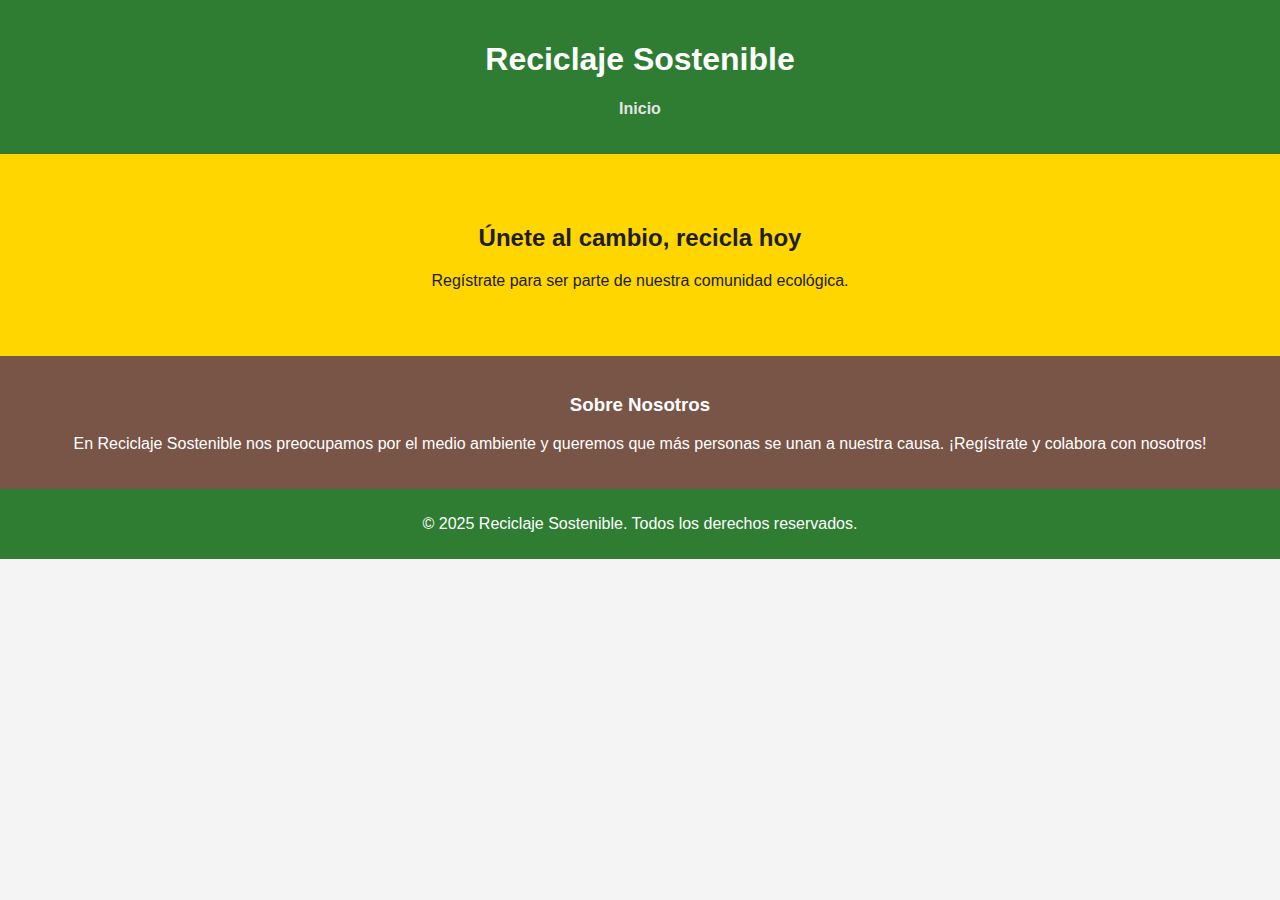
<file: serio/index.html>
<!DOCTYPE html>
<html lang="es">
<head>
    <meta charset="UTF-8">
    <meta name="viewport" content="width=device-width, initial-scale=1.0">
    <title>Reciclaje Sostenible</title>
    <link rel="stylesheet" href="styles.css">
</head>
<body>
    <header>
        <h1>Reciclaje Sostenible</h1>
        <nav>
            <ul>
                <li><a href="inicio.html">Inicio</a></li>
                
            </ul>
        </nav>
    </header>
    
    <section class="hero">
        <h2>Únete al cambio, recicla hoy</h2>
        <p>Regístrate para ser parte de nuestra comunidad ecológica.</p>
    </section>
    
    <section class="content">
        <h3>Sobre Nosotros</h3>
        <p>En Reciclaje Sostenible nos preocupamos por el medio ambiente y queremos que más personas se unan a nuestra causa. ¡Regístrate y colabora con nosotros!</p>
       
    </section>
    
    <footer>
        <p>&copy; 2025 Reciclaje Sostenible. Todos los derechos reservados.</p>
    </footer>
</body>
</html>
</file>
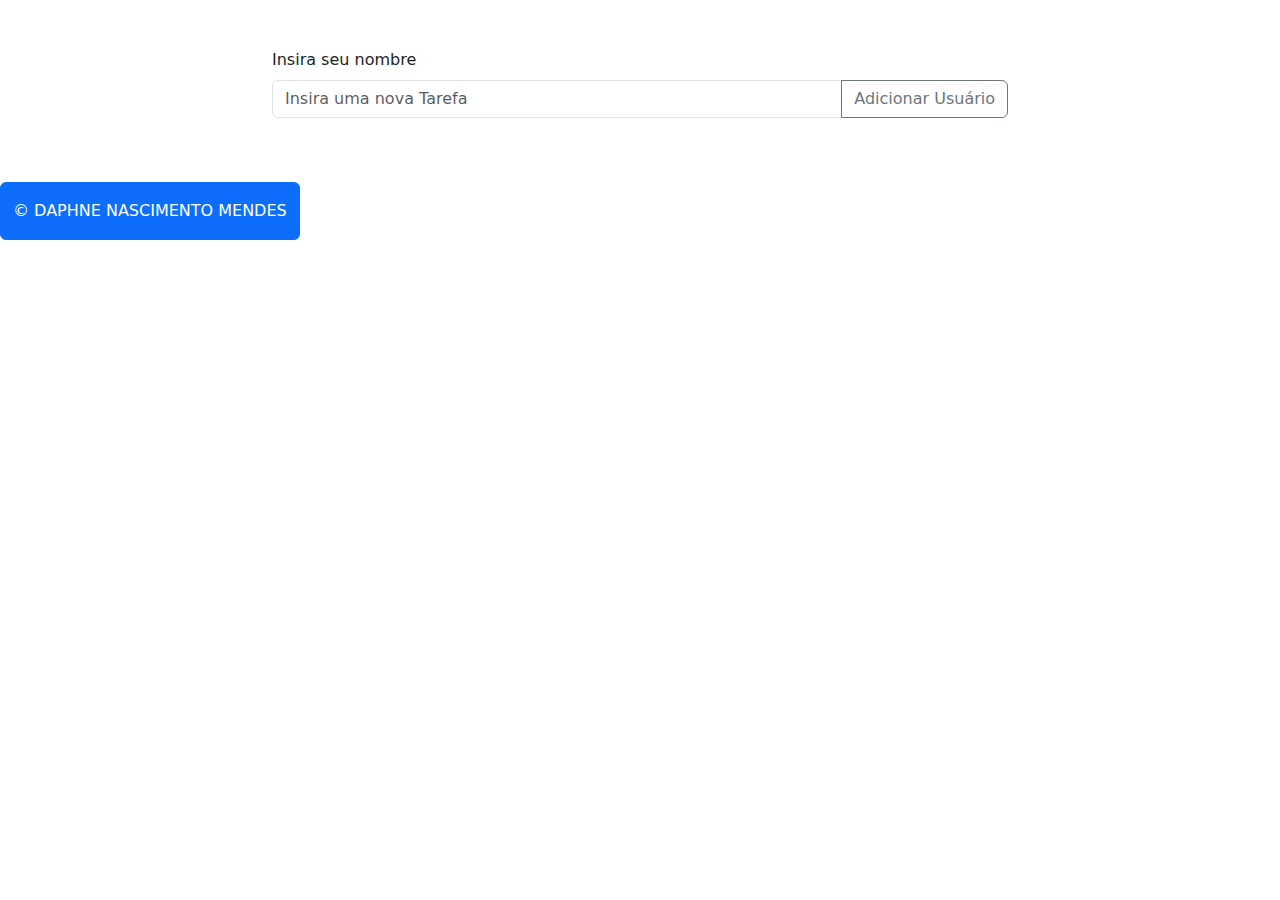
<file: serio/formulario.html>
<!DOCTYPE html>
<html lang="pt-br">
<head>
    <meta charset="UTF-8">
    <meta name="viewport" content="width=device-width, initial-scale=1.0">
    <link href="https://cdn.jsdelivr.net/npm/bootstrap@5.3.3/dist/css/bootstrap.min.css" rel="stylesheet" integrity="sha384-QWTKZyjpPEjISv5WaRU9OFeRpok6YctnYmDr5pNlyT2bRjXh0JMhjY6hW+ALEwIH" crossorigin="anonymous">
    <title>Gerenciador de Tarefas</title>
</head>
<body>
    <div class="container my-5">
        <div class="row justify-content-center">
            <div class="col-md-8">
                <div class="mb-3">
                    <label for="inputText" class="form-label">Insira seu nombre</label>
                    <div class="input-group">
                        <input type="text" id="inputText" class="form-control" placeholder="Insira uma nova Tarefa">
                        <button class="btn btn-outline-secondary" type="button" onclick="addTask()">Adicionar Usuário</button>
                    </div>
                </div>
                <ul class="list-group" id="taskList"></ul>
            </div>
        </div>
    </div>
    <script src="registro.html"></script>

    <footer class = "btn btn-primary text-white text-center py-3">
        &#169 DAPHNE NASCIMENTO MENDES
        
    </footer>
</body>
</html>
</file>
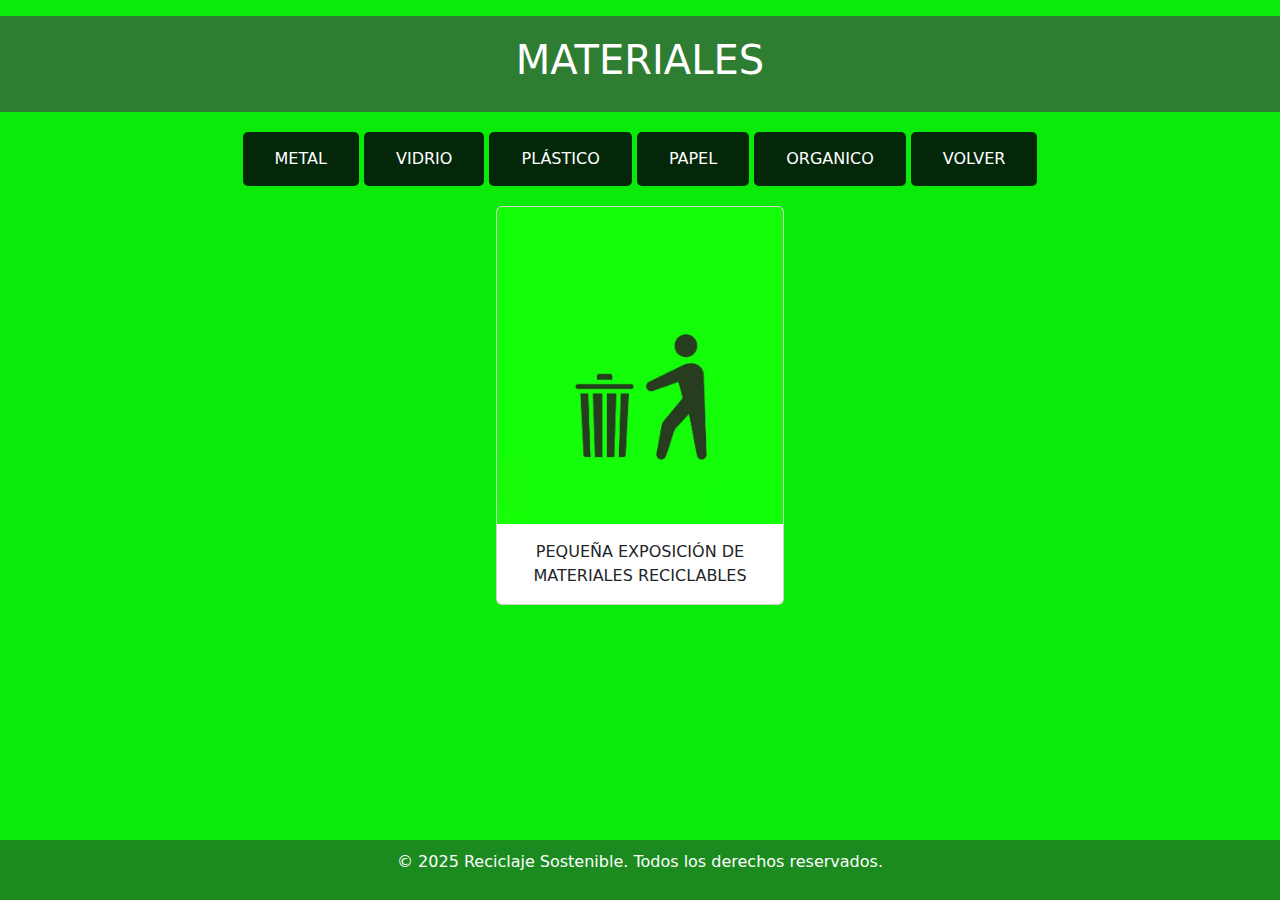
<file: serio/inicio.html>
<!DOCTYPE html>
<html lang="es">
<head>
    <meta charset="UTF-8">
    <title>Document :D</title>
    <link rel="stylesheet" href="styles.css">
    <link href="https://cdn.jsdelivr.net/npm/bootstrap@5.3.3/dist/css/bootstrap.min.css" rel="stylesheet" integrity="sha384-QWTKZyjpPEjISv5WaRU9OFeRpok6YctnYmDr5pNlyT2bRjXh0JMhjY6hW+ALEwIH" crossorigin="anonymous">

    <style>
        
        .meu-botao {
            background-color: #04270a; 
            color: white;             
            padding: 15px 32px;        
            font-size: 16px;          
            border: none;              
            border-radius: 5px;        
            cursor: pointer;          
        }

        .meu-botao:hover {
            background-color: #33ff00; 
        }

        
        html, body {
            height: 100%;
            margin: 0;
            display: flex;
            flex-direction: column;
        }

        main {
            flex: 1; 
            padding: 20px;
            text-align: center;
        }

        footer {
            background-color: #1b8b1f;
            color: white;
            text-align: center;
            padding: 10px;
            margin-top: auto;
        }
    </style>
</head>
<body style="background-color: rgb(10, 235, 10);">

    <header class="mt-3 text-center">  
        <h1>MATERIALES</h1>
    </header>

    <main>
        <!-- Botões de navegação -->
        <button class="meu-botao" onclick="window.location.href='metal.html';">METAL</button>
        <button class="meu-botao" onclick="window.location.href='vidro.html';">VIDRIO</button>
        <button class="meu-botao" onclick="window.location.href='plastico.html';">PLÁSTICO</button>
        <button class="meu-botao" onclick="window.location.href='papel.html';">PAPEL</button>
        <button class="meu-botao" onclick="window.location.href='organico.html';">ORGANICO</button>
        <button class="meu-botao" onclick="window.location.href='index.html';">VOLVER</button>

        <!-- Exposição de materiais -->
        <div class="card" style="width: 18rem; margin-left: auto; margin-right: auto; margin-top: 20px;">
            <img src="lixoo.jpg" class="card-img-top" alt="Imagen de materiales reciclables">
            <div class="card-body">
                <p class="card-text">PEQUEÑA EXPOSICIÓN DE MATERIALES RECICLABLES</p>
            </div>
        </div>
    </main>

    <footer class="rodape">
        <p>&copy; 2025 Reciclaje Sostenible. Todos los derechos reservados.</p>
    </footer>

</body>
</html>
</file>
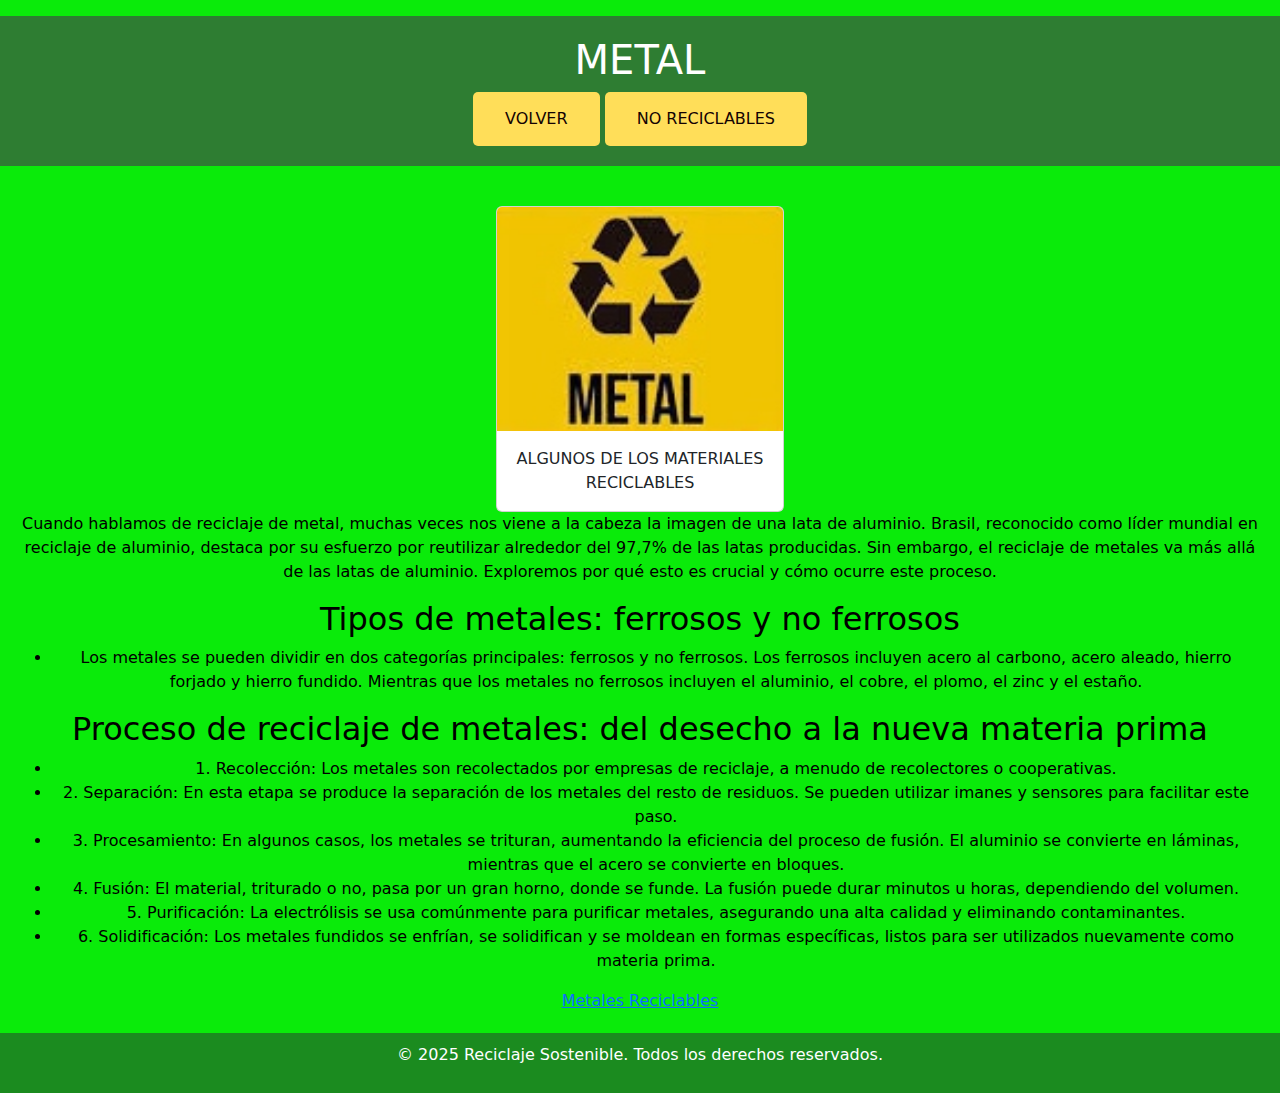
<file: serio/metal.html>
<!DOCTYPE html>
<html lang="es">
<head>
    <meta charset="UTF-8">
    <title>Document :D</title>
    <link rel="stylesheet" href="styles.css">
    <link href="https://cdn.jsdelivr.net/npm/bootstrap@5.3.3/dist/css/bootstrap.min.css" rel="stylesheet" integrity="sha384-QWTKZyjpPEjISv5WaRU9OFeRpok6YctnYmDr5pNlyT2bRjXh0JMhjY6hW+ALEwIH" crossorigin="anonymous">

    <style>
     
        .meu-botao {
            background-color: #ffde59; 
            color: rgb(19, 2, 2);             
            padding: 15px 32px;        
            font-size: 16px;           
            border: none;              
            border-radius: 5px;        
            cursor: pointer;          
        }

        .meu-botao:hover {
            background-color: #bbb80c;
            
            color: black;
        
        }

        html, body {
            height: 100%;
            margin: 0;
            display: flex;
            flex-direction: column;
        }
        body {
            color: black;
        }

        main {
            flex: 1; 
            padding: 20px;
            text-align: center;
        }
        footer {
            background-color: #1b8b1f;
            color: white;
            text-align: center;
            padding: 10px;
            margin-top: auto;
        }
        

       
    </style>
</head>
<body style="background-color: rgb(10, 235, 10);">

    <header class="mt-3 text-center">  
        <h1>METAL</h1>
        <button class="meu-botao" onclick="window.location.href='inicio.html';">VOLVER</button>
        <button class="meu-botao" onclick="window.location.href='mn.html';">NO RECICLABLES</button>
    </header>

    <main>
              
        <div class="card" style="width: 18rem; margin-left: auto; margin-right: auto; margin-top: 20px;">
            <img src="metal.jpg" class="card-img-top" alt="Imagem de metais recicláveis">
            <div class="card-body">
                <p class="card-text">ALGUNOS DE LOS MATERIALES RECICLABLES</p>
            </div>
        </div>
        
        <p>Cuando hablamos de reciclaje de metal, muchas veces nos viene a la cabeza la imagen de una lata de aluminio.
            Brasil, reconocido como líder mundial en reciclaje de aluminio, 
            destaca por su esfuerzo por reutilizar alrededor del 97,7% de las latas producidas. 
            Sin embargo, el reciclaje de metales va más allá de las latas de aluminio. Exploremos por qué esto es crucial 
            y cómo ocurre este proceso.
        </p>

        <h2>Tipos de metales: ferrosos y no ferrosos</h2>
        <ul>
            <li>Los metales se pueden dividir en dos categorías principales: ferrosos y no ferrosos. 
                Los ferrosos incluyen acero al carbono, acero aleado, hierro forjado y hierro fundido. 
                Mientras que los metales no ferrosos incluyen el aluminio, el cobre, el plomo, el zinc y el estaño.
            </li>
        </ul>

        <h2>Proceso de reciclaje de metales: del desecho a la nueva materia prima</h2>
        <ul>
            <li>1. Recolección: Los metales son recolectados por empresas de reciclaje, a menudo de recolectores o cooperativas.</li>
            <li>2. Separación: En esta etapa se produce la separación de los metales del resto de residuos. Se pueden utilizar imanes y sensores para facilitar este paso.</li>
            <li>3. Procesamiento: En algunos casos, los metales se trituran, aumentando la eficiencia del proceso de fusión. El aluminio se convierte en láminas, mientras que el acero se convierte en bloques.</li>
            <li>4. Fusión: El material, triturado o no, pasa por un gran horno, donde se funde. La fusión puede durar minutos u horas, dependiendo del volumen.</li>
            <li>5. Purificación: La electrólisis se usa comúnmente para purificar metales, asegurando una alta calidad y eliminando contaminantes.</li>
            <li>6. Solidificación: Los metales fundidos se enfrían, se solidifican y se moldean en formas específicas, listos para ser utilizados nuevamente como materia prima.</li>
        </ul>

        <a href="https://reducereutilizarecicla.org/metales-reciclables/#:~:text=El%20hierro%2C%20el%20acero%2C%20aluminio,veces%20sin%20perder%20sus%20propiedades." target="_blank">Metales Reciclables</a>
    </main>

    <footer>
        <p>&copy; 2025 Reciclaje Sostenible. Todos los derechos reservados.</p>
    </footer>

</body>
</html>
</file>
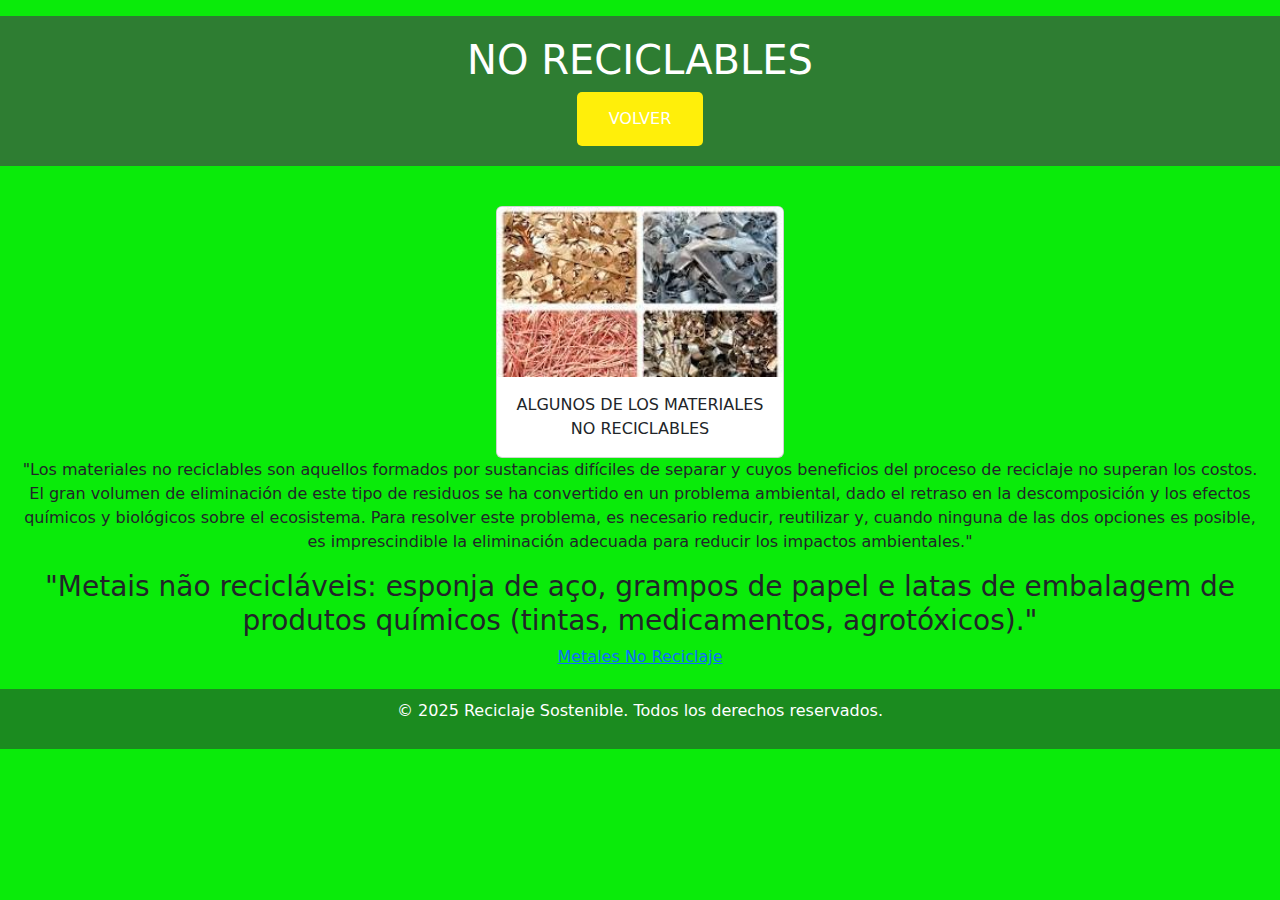
<file: serio/mn.html>
<!DOCTYPE html>
<html lang="es">
<head>
    <meta charset="UTF-8">
    <title>Document :D</title>
    <link rel="stylesheet" href="styles.css">
    <link href="https://cdn.jsdelivr.net/npm/bootstrap@5.3.3/dist/css/bootstrap.min.css" rel="stylesheet" integrity="sha384-QWTKZyjpPEjISv5WaRU9OFeRpok6YctnYmDr5pNlyT2bRjXh0JMhjY6hW+ALEwIH" crossorigin="anonymous">

    <style>
       
        .meu-botao {
            background-color: #ffef0a; 
            color: white;             
            padding: 15px 32px;        
            font-size: 16px;          
            border: none;              
            border-radius: 5px;        
            cursor: pointer;          
        }

        .meu-botao:hover {
            background-color: #bbb80c; 
        }

        main {
            padding: 20px;
            text-align: center;
        }
        footer {
            background-color: #1b8b1f;
            color: white;
            text-align: center;
            padding: 10px;
            margin-top: auto;
        }
    </style>
</head>
<body style="background-color: rgb(10, 235, 10);">

    <header class="mt-3 text-center">  
        <h1>NO RECICLABLES</h1>
        <button class="meu-botao" onclick="window.location.href='metal.html';">VOLVER</button>

    </header>

    <main>
      
        <div class="card" style="width: 18rem; margin-left: auto; margin-right: auto; margin-top: 20px;">
            <img src="NRM.jpg" class="card-img-top" alt="Imagen de materiales no reciclables">
            <div class="card-body">
                <p class="card-text">ALGUNOS DE LOS MATERIALES NO RECICLABLES</p>
            </div>
        </div>

        <p>"Los materiales no reciclables son aquellos formados por sustancias difíciles de separar y 
            cuyos beneficios del proceso de reciclaje no superan los costos. El gran volumen de eliminación 
            de este tipo de residuos se ha convertido en un problema ambiental, dado el retraso en la descomposición 
            y los efectos químicos y biológicos sobre el ecosistema. Para resolver este problema, es necesario 
            reducir, reutilizar y, cuando ninguna de las dos opciones es posible, es imprescindible la eliminación 
            adecuada para reducir los impactos ambientales."
        </p>

        <h3>"Metais não recicláveis: esponja de aço, grampos de papel e latas de embalagem de produtos químicos 
            (tintas, medicamentos, agrotóxicos)."
        </h3>

        <a href="https://chatarreriacaparros.es/metales-que-si-pueden-ser-reciclados-y-cuales-no/" target="_blank">Metales No Reciclaje</a>
    </main>

    <footer>
        <p>&copy; 2025 Reciclaje Sostenible. Todos los derechos reservados.</p>
    </footer>

</body>
</html>
</file>
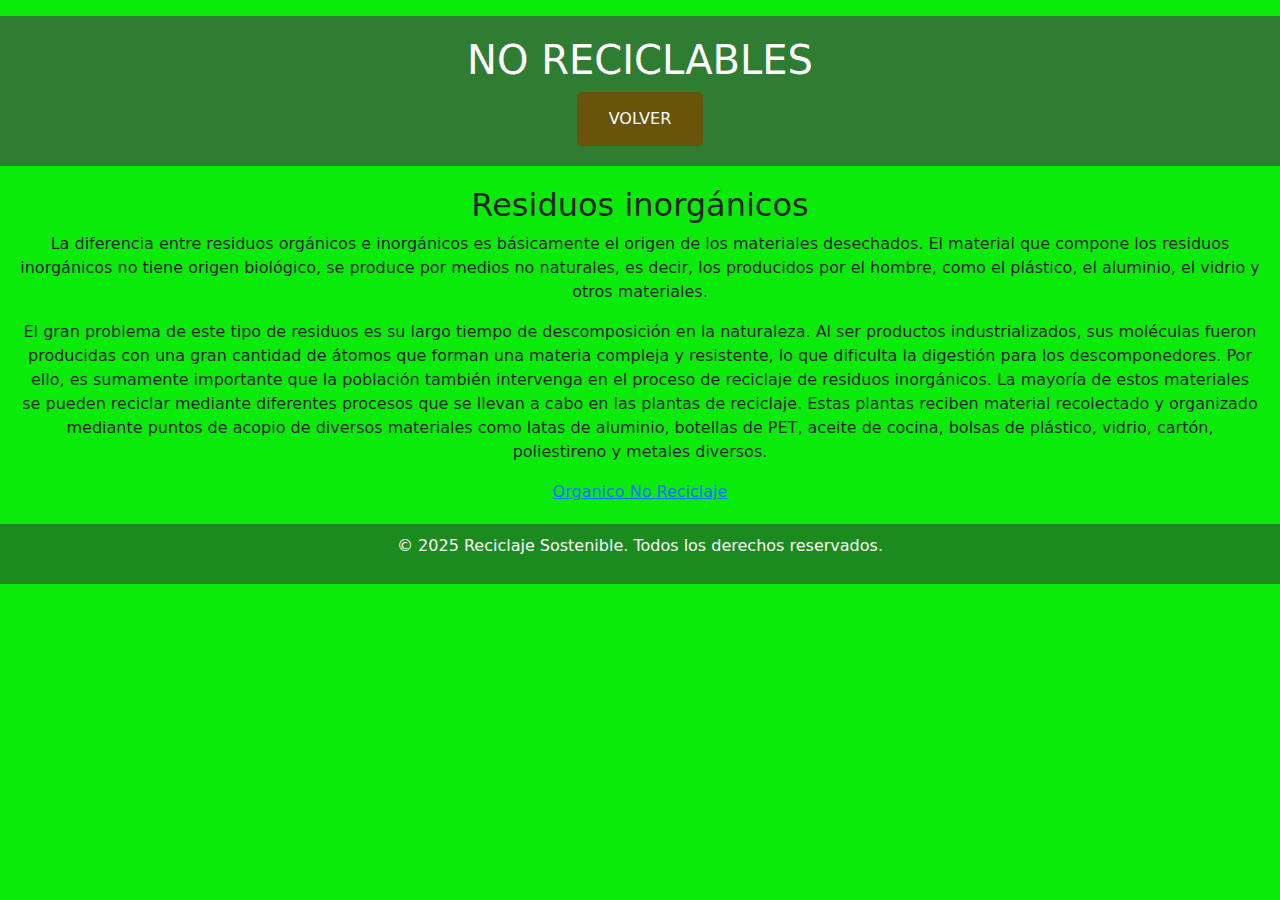
<file: serio/ON.html>
<!DOCTYPE html>
<html lang="es">
<head>
    <meta charset="UTF-8">
    <title>Document :D</title>
    <link rel="stylesheet" href="styles.css">
    <link href="https://cdn.jsdelivr.net/npm/bootstrap@5.3.3/dist/css/bootstrap.min.css" rel="stylesheet" integrity="sha384-QWTKZyjpPEjISv5WaRU9OFeRpok6YctnYmDr5pNlyT2bRjXh0JMhjY6hW+ALEwIH" crossorigin="anonymous">
    
    <style>
        
        .meu-botao {
            background-color: #69530a; 
            color: white;              
            padding: 15px 32px;       
            font-size: 16px;           
            border: none;             
            border-radius: 5px;        
            cursor: pointer;          
        }

        .meu-botao:hover {
            background-color: #252303;
        }

        main {
            padding: 20px;
            text-align: center;
        }
        footer {
            background-color: #1b8b1f;
            color: white;
            text-align: center;
            padding: 10px;
            margin-top: auto;
        }
    </style>
</head>
<body style="background-color: rgb(10, 235, 10);">
    
    <header class="mt-3 text-center">
        <h1>NO RECICLABLES</h1>
        <button class="meu-botao" onclick="window.location.href='organico.html';">VOLVER</button>

    </header>

    <main>

        <h2>Residuos inorgánicos</h2>
        <p>La diferencia entre residuos orgánicos e inorgánicos es básicamente el origen de los materiales desechados. El material que compone los residuos inorgánicos no tiene origen biológico, se produce por medios no naturales, es decir, los producidos por el hombre, como el plástico, el aluminio, el vidrio y otros materiales.</p>

        <p>El gran problema de este tipo de residuos es su largo tiempo de descomposición en la naturaleza. Al ser productos industrializados, sus moléculas fueron producidas con una gran cantidad de átomos que forman una materia compleja y resistente, lo que dificulta la digestión para los descomponedores. Por ello, es sumamente importante que la población también intervenga en el proceso de reciclaje de residuos inorgánicos. La mayoría de estos materiales se pueden reciclar mediante diferentes procesos que se llevan a cabo en las plantas de reciclaje. Estas plantas reciben material recolectado y organizado mediante puntos de acopio de diversos materiales como latas de aluminio, botellas de PET, aceite de cocina, bolsas de plástico, vidrio, cartón, poliestireno y metales diversos.</p>

        <a href="https://www.revistaad.es/diseno/articulos/sostenible-organico-reciclado-diferencias" target="_blank">Organico No Reciclaje</a>
    </main>

    <footer>
        <p>&copy; 2025 Reciclaje Sostenible. Todos los derechos reservados.</p>
    </footer>

</body>
</html>
</file>
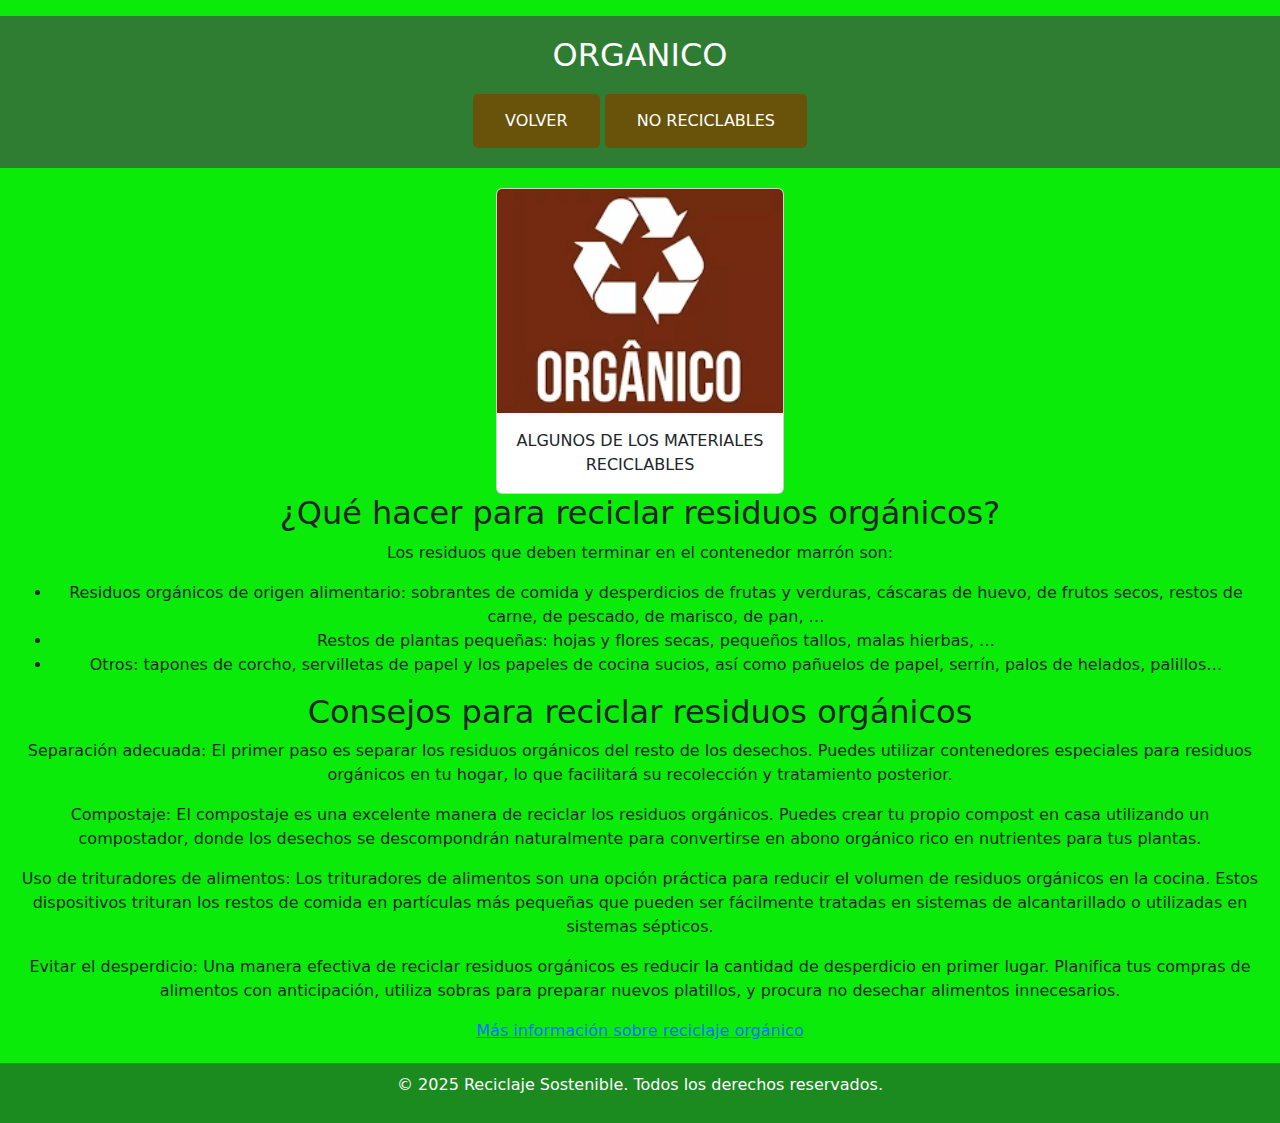
<file: serio/organico.html>
<!DOCTYPE html>
<html lang="es">
<head>
    <meta charset="UTF-8">
    <title>Document :D</title>
    <link rel="stylesheet" href="styles.css">
    <link href="https://cdn.jsdelivr.net/npm/bootstrap@5.3.3/dist/css/bootstrap.min.css" rel="stylesheet" integrity="sha384-QWTKZyjpPEjISv5WaRU9OFeRpok6YctnYmDr5pNlyT2bRjXh0JMhjY6hW+ALEwIH" crossorigin="anonymous">
    
    <style>
        .meu-botao {
            background-color: #69530a; 
            color: white;              
            padding: 15px 32px;       
            font-size: 16px;           
            border: none;             
            border-radius: 5px;        
            cursor: pointer;          
        }

        .meu-botao:hover {
            background-color: #252303;
        }

        main {
            padding: 20px;
            text-align: center;
        }

        h1 {
            font-size: 2em;
            margin-bottom: 20px;
        }
        footer {
            background-color: #1b8b1f;
            color: white;
            text-align: center;
            padding: 10px;
            margin-top: auto;
        }
    </style>
</head>
<body style="background-color: rgb(10, 235, 10);">
    
    <header class="mt-3 text-center">
        <h1>ORGANICO</h1>
        
        <button class="meu-botao" onclick="window.location.href='inicio.html';">VOLVER</button>
        <button class="meu-botao" onclick="window.location.href='ON.html';">NO RECICLABLES</button>
    </header>
    
    <main>
       
        <div class="card" style="width: 18rem; margin-left: auto; margin-right: auto;">
            <img src="organico - copia.jpg" class="card-img-top" alt="Imagen de residuos orgánicos">
            <div class="card-body">
                <p class="card-text">ALGUNOS DE LOS MATERIALES RECICLABLES</p>
            </div>
        </div>

        <h2>¿Qué hacer para reciclar residuos orgánicos?</h2>
        <p>Los residuos que deben terminar en el contenedor marrón son:</p>
        <ul>
            <li>Residuos orgánicos de origen alimentario: sobrantes de comida y desperdicios de frutas y verduras, cáscaras de huevo, de frutos secos, restos de carne, de pescado, de marisco, de pan, …</li>
            <li>Restos de plantas pequeñas: hojas y flores secas, pequeños tallos, malas hierbas, …</li>
            <li>Otros: tapones de corcho, servilletas de papel y los papeles de cocina sucios, así como pañuelos de papel, serrín, palos de helados, palillos…</li>
        </ul>

        <h2>Consejos para reciclar residuos orgánicos</h2>
        <p>Separación adecuada: El primer paso es separar los residuos orgánicos del resto de los desechos. Puedes utilizar contenedores especiales para residuos orgánicos en tu hogar, lo que facilitará su recolección y tratamiento posterior.</p>
        
        <p>Compostaje: El compostaje es una excelente manera de reciclar los residuos orgánicos. Puedes crear tu propio compost en casa utilizando un compostador, donde los desechos se descompondrán naturalmente para convertirse en abono orgánico rico en nutrientes para tus plantas.</p>

        <p>Uso de trituradores de alimentos: Los trituradores de alimentos son una opción práctica para reducir el volumen de residuos orgánicos en la cocina. Estos dispositivos trituran los restos de comida en partículas más pequeñas que pueden ser fácilmente tratadas en sistemas de alcantarillado o utilizadas en sistemas sépticos.</p>

        <p>Evitar el desperdicio: Una manera efectiva de reciclar residuos orgánicos es reducir la cantidad de desperdicio en primer lugar. Planifica tus compras de alimentos con anticipación, utiliza sobras para preparar nuevos platillos, y procura no desechar alimentos innecesarios.</p>
        
       
        <a href="https://reducereutilizarecicla.org/basura-organica/#:~:text=Los%20restos%20de%20frutas%20y,ejemplos%20de%20materia%20org%C3%A1nica%20compostable." target="_blank">Más información sobre reciclaje orgánico</a>
    </main>

    <footer>
        <p>&copy; 2025 Reciclaje Sostenible. Todos los derechos reservados.</p>
    </footer>
    
</body>
</html>
</file>
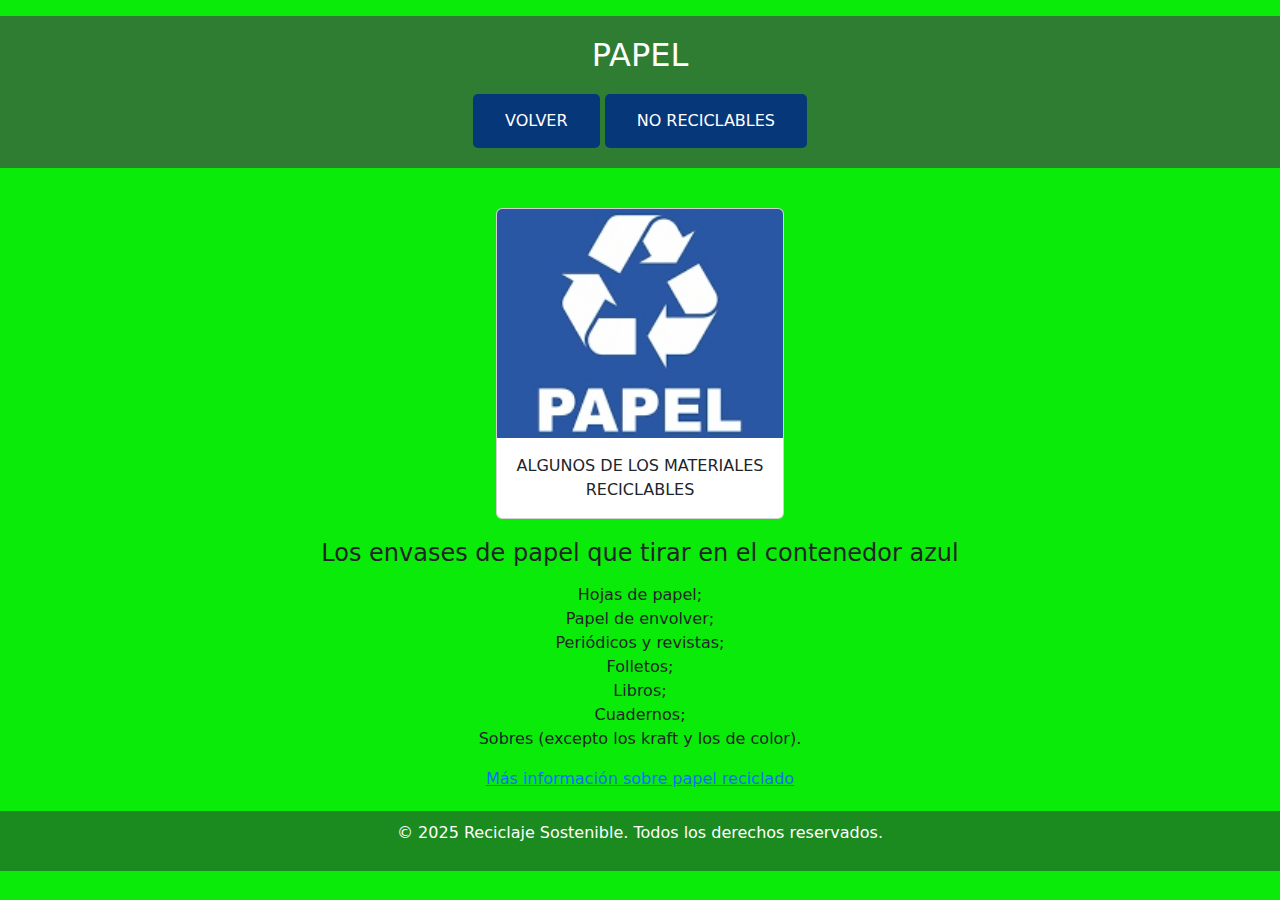
<file: serio/papel.html>
<!DOCTYPE html>
<html lang="es">
<head>
    <meta charset="UTF-8">
    <title>Document :D</title>
    <link rel="stylesheet" href="styles.css">
    <link href="https://cdn.jsdelivr.net/npm/bootstrap@5.3.3/dist/css/bootstrap.min.css" rel="stylesheet" integrity="sha384-QWTKZyjpPEjISv5WaRU9OFeRpok6YctnYmDr5pNlyT2bRjXh0JMhjY6hW+ALEwIH" crossorigin="anonymous">
    
    <style>
     
        .meu-botao {
            background-color: #063779; 
            color: white;              
            padding: 15px 32px;        
            font-size: 16px;           
            border: none;              
            border-radius: 5px;        
            cursor: pointer;         
        }

        .meu-botao:hover {
            background-color: #1034d4; 
        }

        
        main {
            padding: 20px;
            text-align: center;
        }

        h1 {
            font-size: 2em;
            margin-bottom: 20px;
        }

        h2 {
            font-size: 1.5em;
            margin-bottom: 15px;
        }

        .card {
            margin: 20px auto;
        }
        footer {
            background-color: #1b8b1f;
            color: white;
            text-align: center;
            padding: 10px;
            margin-top: auto;
        }
    </style>
</head>

<body style="background-color: rgb(10, 235, 10);">
    
    <header class="mt-3 text-center">
        <h1>PAPEL</h1>
        
        <button class="meu-botao" onclick="window.location.href='inicio.html';">VOLVER</button>
        <button class="meu-botao" onclick="window.location.href='PN.html';">NO RECICLABLES</button>
    </header>
    
    <main>
        
        <div class="card" style="width: 18rem; margin-left: auto; margin-right: auto;">
            <img src="papel.jpg" class="card-img-top" alt="Imagen de materiales reciclables">
            <div class="card-body">
                <p class="card-text">ALGUNOS DE LOS MATERIALES RECICLABLES</p>
            </div>
        </div>

        <h2>Los envases de papel que tirar en el contenedor azul</h2>
        <p>Hojas de papel;<br>
            Papel de envolver;<br>
            Periódicos y revistas;<br>
            Folletos;<br>
            Libros;<br>
            Cuadernos;<br>
            Sobres (excepto los kraft y los de color).</p>
        
     
        <a href="https://openprint.com/papel-reciclado/#:~:text=El%20papel%20reciclado%20es%20aquel,los%20folletos%2C%20entre%20muchos%20otros." target="_blank">Más información sobre papel reciclado</a>
    </main>

    <footer>
        <p>&copy; 2025 Reciclaje Sostenible. Todos los derechos reservados.</p>
    </footer>
    
</body>
</html>
</file>
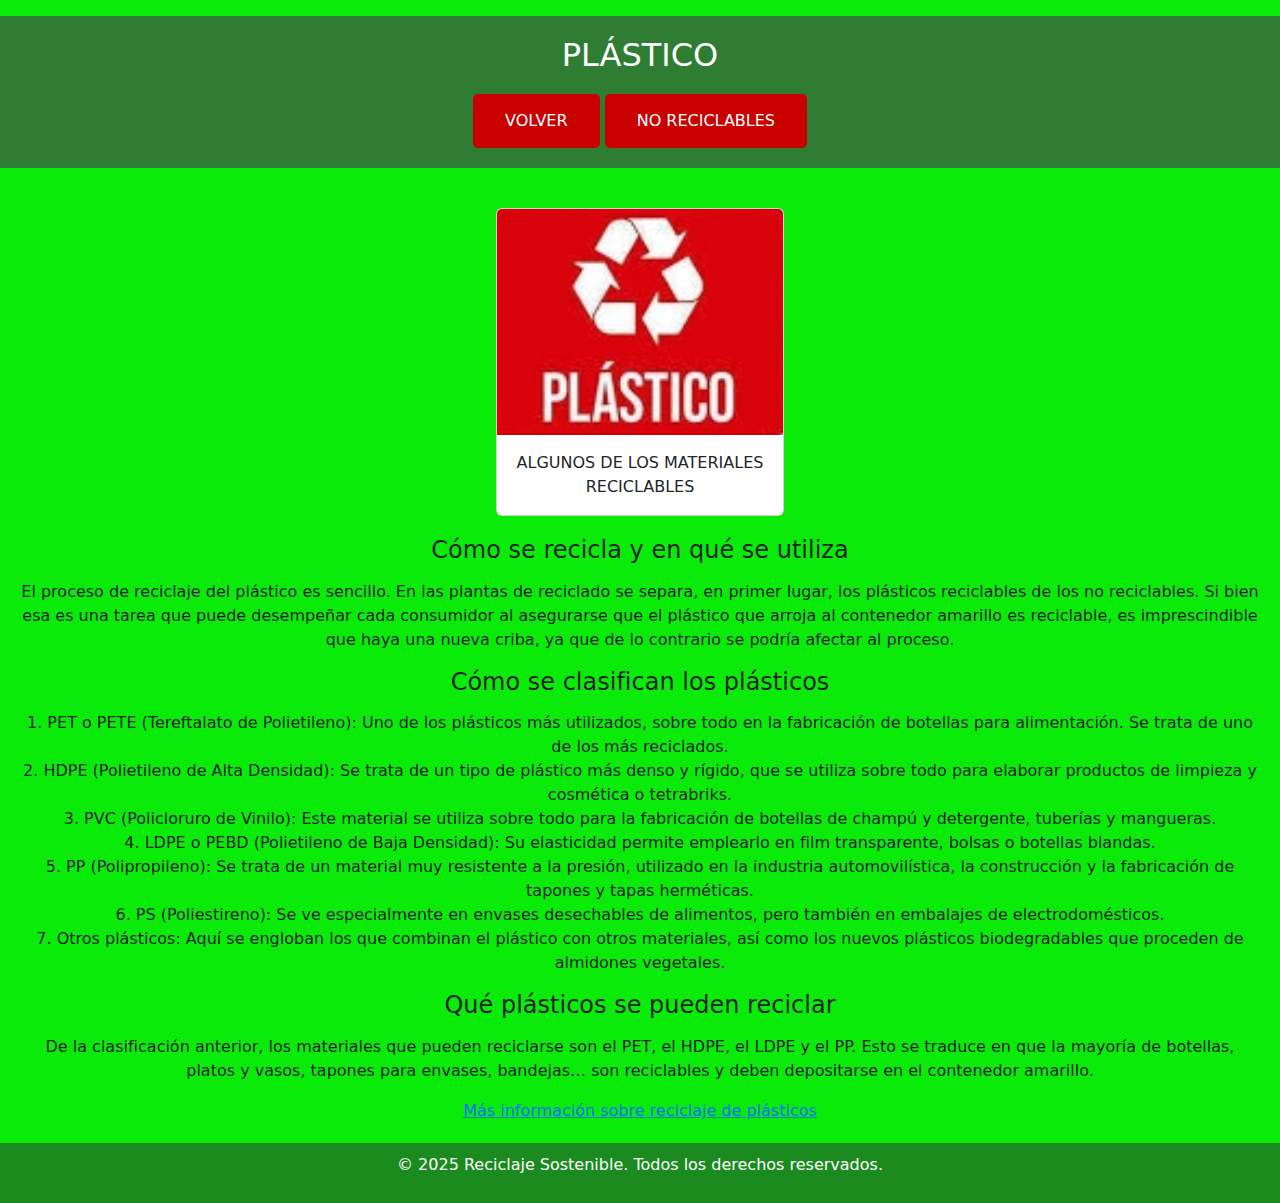
<file: serio/plastico.html>
<!DOCTYPE html>
<html lang="es">
<head>
    <meta charset="UTF-8">
    <title>Document :D</title>
    <link rel="stylesheet" href="styles.css">
    <link href="https://cdn.jsdelivr.net/npm/bootstrap@5.3.3/dist/css/bootstrap.min.css" rel="stylesheet" integrity="sha384-QWTKZyjpPEjISv5WaRU9OFeRpok6YctnYmDr5pNlyT2bRjXh0JMhjY6hW+ALEwIH" crossorigin="anonymous">
    
    <style>
    
        .meu-botao {
            background-color: #c90000; 
            color: white;              
            padding: 15px 32px;       
            font-size: 16px;           
            border: none;              
            border-radius: 5px;        
            cursor: pointer;          
        }

        .meu-botao:hover {
            background-color: #a72828; 
        }

      
        main {
            padding: 20px;
            text-align: center;
        }

        h1 {
            font-size: 2em;
            margin-bottom: 20px;
        }

        h2 {
            font-size: 1.5em;
            margin-bottom: 15px;
        }

        .card {
            margin: 20px auto;
        }
        footer {
            background-color: #1b8b1f;
            color: white;
            text-align: center;
            padding: 10px;
            margin-top: auto;
        }
    </style>
</head>

<body style="background-color: rgb(10, 235, 10);">
    
    <header class="mt-3 text-center">
        <h1>PLÁSTICO</h1>
       
        <button class="meu-botao" onclick="window.location.href='inicio.html';">VOLVER</button>
        <button class="meu-botao" onclick="window.location.href='PLN.html';">NO RECICLABLES</button>
    </header>
    
    <main>
        
            <div class="card" style="width: 18rem; margin-left: auto; margin-right: auto;">
            <img src="plastico.jpg" class="card-img-top" alt="Imagen de materiales reciclables">
            <div class="card-body">
                <p class="card-text">ALGUNOS DE LOS MATERIALES RECICLABLES</p>
            </div>
        </div>

        <h2>Cómo se recicla y en qué se utiliza</h2>
        <p>El proceso de reciclaje del plástico es sencillo. En las plantas de reciclado se separa, en primer lugar, los plásticos reciclables de los no reciclables. Si bien esa es una tarea que puede desempeñar cada consumidor al asegurarse que el plástico que arroja al contenedor amarillo es reciclable, es imprescindible que haya una nueva criba, ya que de lo contrario se podría afectar al proceso.</p>

        <h2>Cómo se clasifican los plásticos</h2>
        <p>
            1. PET o PETE (Tereftalato de Polietileno): Uno de los plásticos más utilizados, sobre todo en la fabricación de botellas para alimentación. Se trata de uno de los más reciclados.<br>
            2. HDPE (Polietileno de Alta Densidad): Se trata de un tipo de plástico más denso y rígido, que se utiliza sobre todo para elaborar productos de limpieza y cosmética o tetrabriks.<br>
            3. PVC (Policloruro de Vinilo): Este material se utiliza sobre todo para la fabricación de botellas de champú y detergente, tuberías y mangueras.<br>
            4. LDPE o PEBD (Polietileno de Baja Densidad): Su elasticidad permite emplearlo en film transparente, bolsas o botellas blandas.<br>
            5. PP (Polipropileno): Se trata de un material muy resistente a la presión, utilizado en la industria automovilística, la construcción y la fabricación de tapones y tapas herméticas.<br>
            6. PS (Poliestireno): Se ve especialmente en envases desechables de alimentos, pero también en embalajes de electrodomésticos.<br>
            7. Otros plásticos: Aquí se engloban los que combinan el plástico con otros materiales, así como los nuevos plásticos biodegradables que proceden de almidones vegetales.
        </p>

        <h2>Qué plásticos se pueden reciclar</h2>
        <p>De la clasificación anterior, los materiales que pueden reciclarse son el PET, el HDPE, el LDPE y el PP. Esto se traduce en que la mayoría de botellas, platos y vasos, tapones para envases, bandejas… son reciclables y deben depositarse en el contenedor amarillo.</p>

       
        <a href="https://www.envaselia.com/blog/que-plasticos-se-reciclan-y-cuales-no-id11.htm#:~:text=De%20la%20clasificaci%C3%B3n%20anterior%2C%20los,depositarse%20en%20el%20contenedor%20amarillo." target="_blank">Más información sobre reciclaje de plásticos</a>
    </main>

    <footer class="rodape">
        <p>&copy; 2025 Reciclaje Sostenible. Todos los derechos reservados.</p>
    </footer>
    
</body>
</html>
</file>
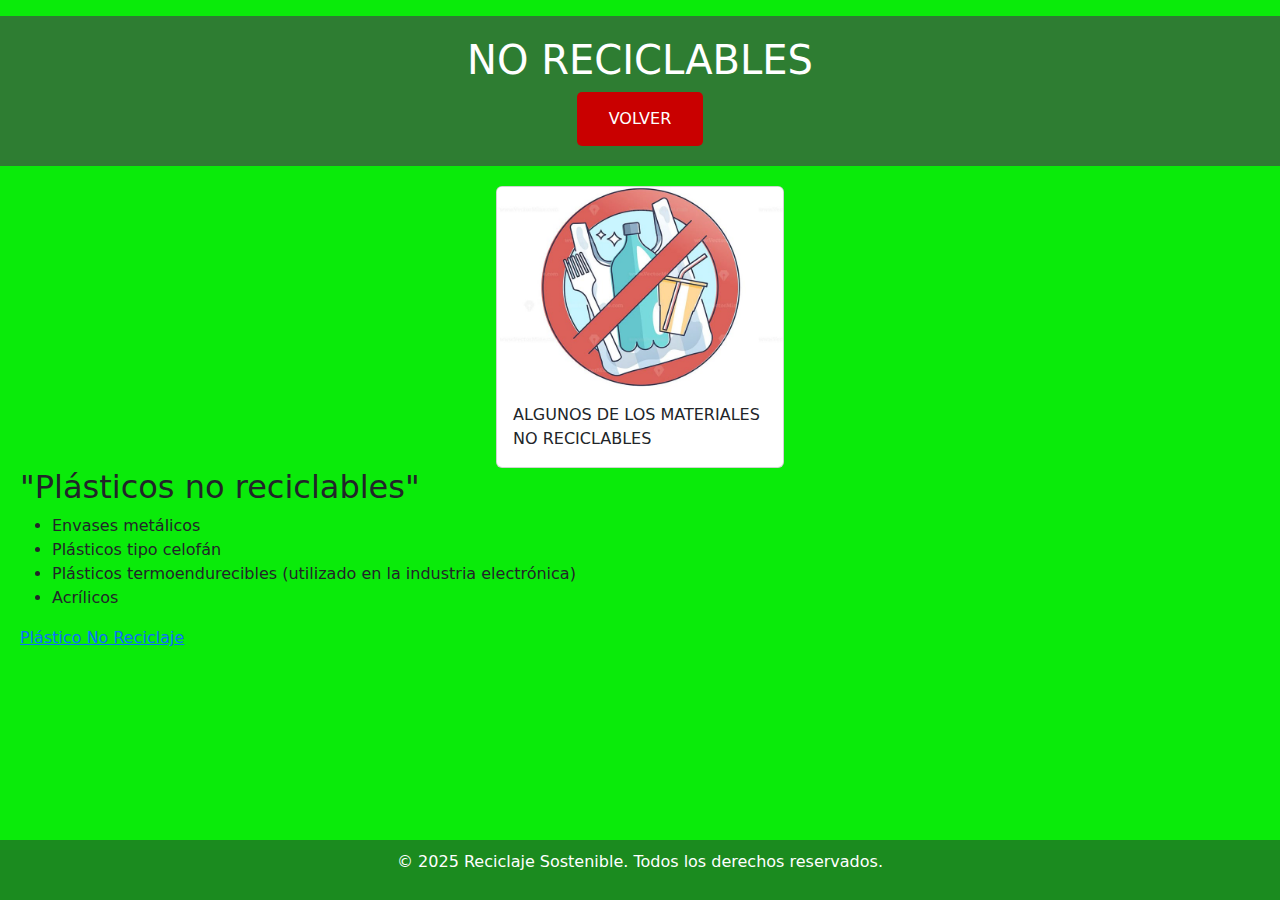
<file: serio/PLN.html>
<!DOCTYPE html>
<html lang="es">
<head>
    <meta charset="UTF-8">
    <meta name="viewport" content="width=device-width, initial-scale=1.0">
    <title>Document :D</title>
    <link rel="stylesheet" href="styles.css">
    <link href="https://cdn.jsdelivr.net/npm/bootstrap@5.3.3/dist/css/bootstrap.min.css" rel="stylesheet" integrity="sha384-QWTKZyjpPEjISv5WaRU9OFeRpok6YctnYmDr5pNlyT2bRjXh0JMhjY6hW+ALEwIH" crossorigin="anonymous">
    
    <style>
       
        .meu-botao {
            background-color: #c90000;
            color: white;             
            padding: 15px 32px;        
            font-size: 16px;          
            border: none;              
            border-radius: 5px;        
            cursor: pointer;          
        }

        .meu-botao:hover {
            background-color: #a72828; 
        }

       
        html, body {
            height: 100%;
            margin: 0;
            display: flex;
            flex-direction: column;
        }

        main {
            flex: 1; 
            padding: 20px;
        }

        footer {
            background-color: #1b8b1f;
            color: white;
            text-align: center;
            padding: 10px;
            margin-top: auto;
        }

        .card-img-top {
            max-height: 200px;
            object-fit: cover;
        }
    </style>
</head>
<body style="background-color: rgb(10, 235, 10);">

    <header class="mt-3 text-center">
        <h1>NO RECICLABLES</h1>
        <button class="meu-botao" onclick="window.location.href='plastico.html';">VOLVER</button>
    </header>
    
    <main>
        <div class="card" style="width: 18rem; margin-left: auto; margin-right: auto;">
            <img src="PLS.jpg" class="card-img-top" alt="Algunos materiales no reciclables">
            <div class="card-body">
                <p class="card-text">ALGUNOS DE LOS MATERIALES NO RECICLABLES</p>
            </div>
        </div>

        <h2>"Plásticos no reciclables"</h2>
        <ul>
            <li>Envases metálicos</li>
            <li>Plásticos tipo celofán</li>
            <li>Plásticos termoendurecibles (utilizado en la industria electrónica)</li>
            <li>Acrílicos</li>
        </ul>

        <a href="https://reciclamas.eu/blog/plasticos-reciclables-y-plasticos-no-reciclables-guia-completa/" target="_blank">Plástico No Reciclaje</a>
    </main>

    <footer>
        <p>&copy; 2025 Reciclaje Sostenible. Todos los derechos reservados.</p>
    </footer>
    
</body>
</html>
</file>
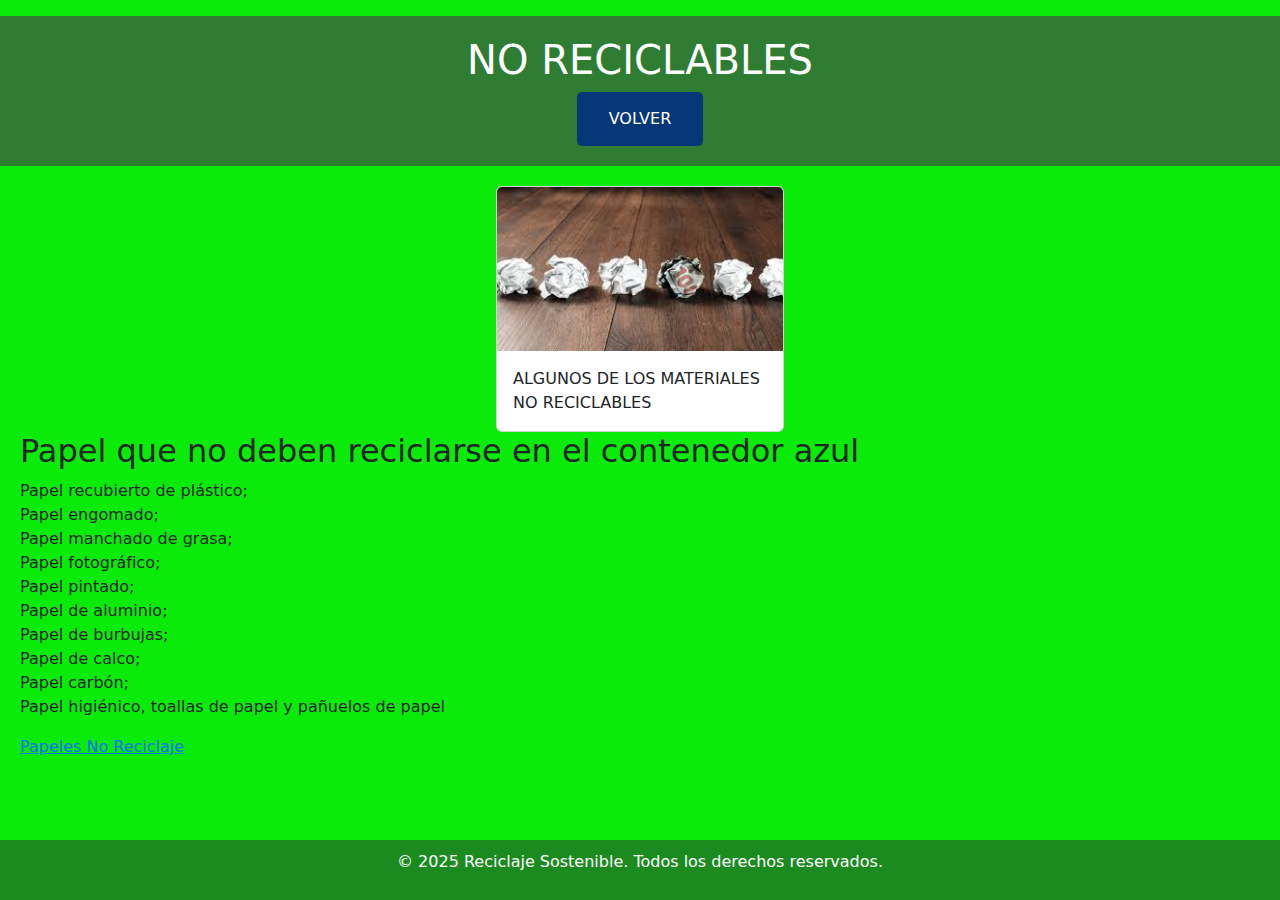
<file: serio/PN.html>
<!DOCTYPE html>
<html lang="es">
<head>
    <meta charset="UTF-8">
    <title>Document :D</title>
    <link rel="stylesheet" href="styles.css">
    <link href="https://cdn.jsdelivr.net/npm/bootstrap@5.3.3/dist/css/bootstrap.min.css" rel="stylesheet" integrity="sha384-QWTKZyjpPEjISv5WaRU9OFeRpok6YctnYmDr5pNlyT2bRjXh0JMhjY6hW+ALEwIH" crossorigin="anonymous">
    <style>
        
        .meu-botao {
            background-color: #063779; 
            color: white;             
            padding: 15px 32px;        
            font-size: 16px;          
            border: none;              
            border-radius: 5px;        
            cursor: pointer;          
        }

        .meu-botao:hover {
            background-color: #1034d4; 
        }

        html, body {
            height: 100%;
            margin: 0;
            display: flex;
            flex-direction: column;
        }

        main {
            flex: 1; 
            padding: 20px;
        }

        footer {
            background-color: #1b8b1f;
            color: white;
            text-align: center;
            padding: 10px;
            margin-top: auto;
        }
    </style>
</head>
<body style="background-color: rgb(10, 235, 10);">

    <header class="mt-3 text-center">  
        <h1>NO RECICLABLES</h1>
        <button class="meu-botao" onclick="window.location.href='papel.html';">VOLVER</button>

    </header>

    <main>
        <div class="card" style="width: 18rem; margin-left: auto; margin-right: auto;">
            <img src="descarga (4).jpg" class="card-img-top" alt="...">
            <div class="card-body">
                <p class="card-text">ALGUNOS DE LOS MATERIALES NO RECICLABLES</p>
            </div>
        </div>
        <h2>Papel que no deben reciclarse en el contenedor azul</h2>
        <p>Papel recubierto de plástico;<br>
            Papel engomado;<br>
            Papel manchado de grasa;<br>
            Papel fotográfico;<br>
            Papel pintado;<br>
            Papel de aluminio;<br>
            Papel de burbujas;<br>
            Papel de calco;<br>
            Papel carbón;<br>
            Papel higiénico, toallas de papel y pañuelos de papel
        </p>
        <a href="https://dical.es/blog/que-es/diferencia-entre-papel-ecologico-y-reciclado" target="_blank">Papeles No Reciclaje</a>
    </main>

    <footer>
        <p>&copy; 2025 Reciclaje Sostenible. Todos los derechos reservados.</p>
    </footer>

</body>
</html>
</file>
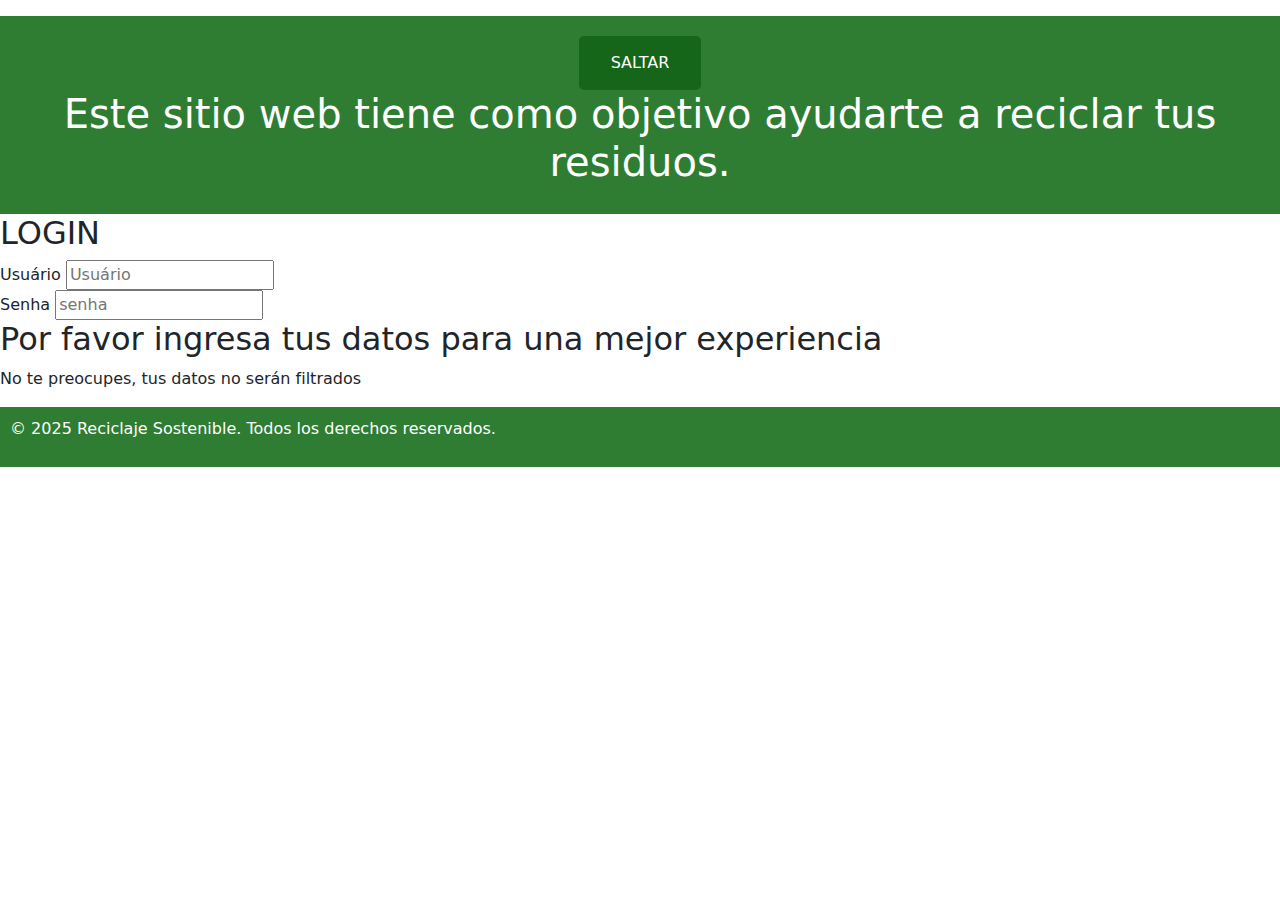
<file: serio/registro.html>
<!DOCTYPE html>
<html lang="es">
<head>
    <meta charset="UTF-8">
    <title>Document :D</title>
    <link rel="stylesheet" href="styles.css">
    <link href="https://cdn.jsdelivr.net/npm/bootstrap@5.3.3/dist/css/bootstrap.min.css" rel="stylesheet" integrity="sha384-QWTKZyjpPEjISv5WaRU9OFeRpok6YctnYmDr5pNlyT2bRjXh0JMhjY6hW+ALEwIH" crossorigin="anonymous">
    <link rel = "sql"href = "reciclagem.sql">
</head>
<body>
    <header class="mt-3 text-center">  
        <style>
            
            .meu-botao {
                background-color: #166619; 
                color: white;              
                padding: 15px 32px;        
                font-size: 16px;           
                border: none;              
                border-radius: 5px;        
                cursor: pointer;          
            }
    
            
            .meu-botao:hover {
                background-color: #45a049; 
            }
        </style>
    </head>
    <body>
        <button class="meu-botao" onclick="window.location.href='inicio.html';">SALTAR</button>
        
    </body>
        <h1>Este sitio web tiene como objetivo ayudarte a reciclar tus residuos. </h1>
    </header>
    <main>
        <div class="login">
            <div class="card-login">
              <h2>LOGIN</h2>
              <div class="textoTitulo">
                <label for="usuario">Usuário </label>
                <input type="text" name="usuario" placeholder="Usuário">
              </div>
              <div class="textoTitulo">
                <label for="senha">Senha </label>
                <input type="password" name="senha" placeholder="senha">
                
        </div>
       

        <h2>Por favor ingresa tus datos para una mejor experiencia</h2>
        <p>No te preocupes, tus datos no serán filtrados</p>
        
       
    </main>
    <footer>
        <p>&copy; 2025 Reciclaje Sostenible. Todos los derechos reservados.</p>
    
    </footer>
    
</body>
</html>
</file>
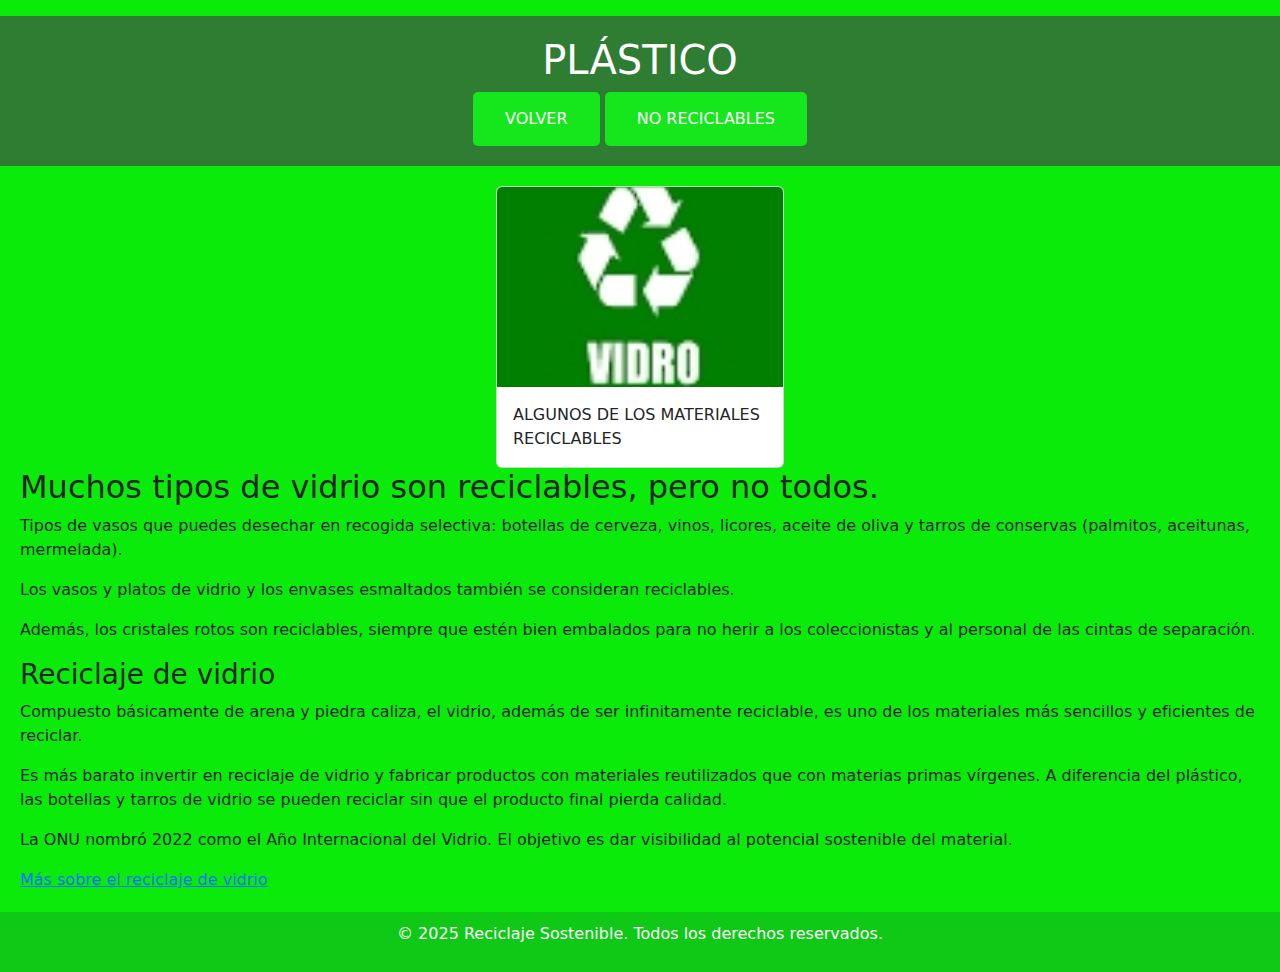
<file: serio/vidro.html>
<!DOCTYPE html>
<html lang="es">
<head>
    <meta charset="UTF-8">
    <meta name="viewport" content="width=device-width, initial-scale=1.0"> 
    <title>Vidrio Reciclable</title>
    <link rel="stylesheet" href="styles.css">
    <link href="https://cdn.jsdelivr.net/npm/bootstrap@5.3.3/dist/css/bootstrap.min.css" rel="stylesheet" integrity="sha384-QWTKZyjpPEjISv5WaRU9OFeRpok6YctnYmDr5pNlyT2bRjXh0JMhjY6hW+ALEwIH" crossorigin="anonymous">

    <style>
        
        .meu-botao {
            background-color: #16e71d; 
            color: white;              
            padding: 15px 32px;        
            font-size: 16px;           
            border: none;             
            border-radius: 5px;       
            cursor: pointer;          
        }

        .meu-botao:hover {
            background-color: #318335; 
        }

       
        html, body {
            height: 100%;
            margin: 0;
            display: flex;
            flex-direction: column;
        }

        main {
            flex: 1;
            padding: 20px;
        }

        footer {
            background-color: #0fc916;
            color: white;
            text-align: center;
            padding: 10px;
            margin-top: auto;
        }
       
        .card-img-top {
            max-height: 200px;
            object-fit: cover;
        }
    </style>
</head>
<body style="background-color: rgb(10, 235, 10);">

    <header class="mt-3 text-center">
        <h1>PLÁSTICO</h1>
       
        <button class="meu-botao" onclick="window.location.href='inicio.html';">VOLVER</button>
        <button class="meu-botao" onclick="window.location.href='VN.html';">NO RECICLABLES</button>
    </header>
    <main>
       
    
        <div class="card" style="width: 18rem; margin-left: auto; margin-right: auto;">
            <img src="todos.jpg" class="card-img-top" alt="Vidrio reciclable">
            <div class="card-body">
                <p class="card-text">ALGUNOS DE LOS MATERIALES RECICLABLES</p>
            </div>
        </div>

        <h2>Muchos tipos de vidrio son reciclables, pero no todos.</h2>
        <p>
            Tipos de vasos que puedes desechar en recogida selectiva: botellas de cerveza, vinos, licores, aceite de oliva y tarros de conservas (palmitos, aceitunas, mermelada).
        </p>
        <p>
            Los vasos y platos de vidrio y los envases esmaltados también se consideran reciclables.
        </p>
        <p>
            Además, los cristales rotos son reciclables, siempre que estén bien embalados para no herir a los coleccionistas y al personal de las cintas de separación.
        </p>

        <h3>Reciclaje de vidrio</h3>
        <p>
            Compuesto básicamente de arena y piedra caliza, el vidrio, además de ser infinitamente reciclable, es uno de los materiales más sencillos y eficientes de reciclar.
        </p>
        <p>
            Es más barato invertir en reciclaje de vidrio y fabricar productos con materiales reutilizados que con materias primas vírgenes. A diferencia del plástico, las botellas y tarros de vidrio se pueden reciclar sin que el producto final pierda calidad.
        </p>
        <p>
            La ONU nombró 2022 como el Año Internacional del Vidrio. El objetivo es dar visibilidad al potencial sostenible del material.
        </p>

        <a href="https://www.ceroresiduo.com/tipos-vidrio-cuales-son-como-se-reciclan/?srsltid=AfmBOoqPJc58vMIhnyeAVLpSoo-Lp_EGTeN8Wa231Ep2VB36fqEedZfO" target="_blank">Más sobre el reciclaje de vidrio</a>
    </main>

    <footer>
        <p>&copy; 2025 Reciclaje Sostenible. Todos los derechos reservados.</p>
    </footer>

</body>
</html>
</file>
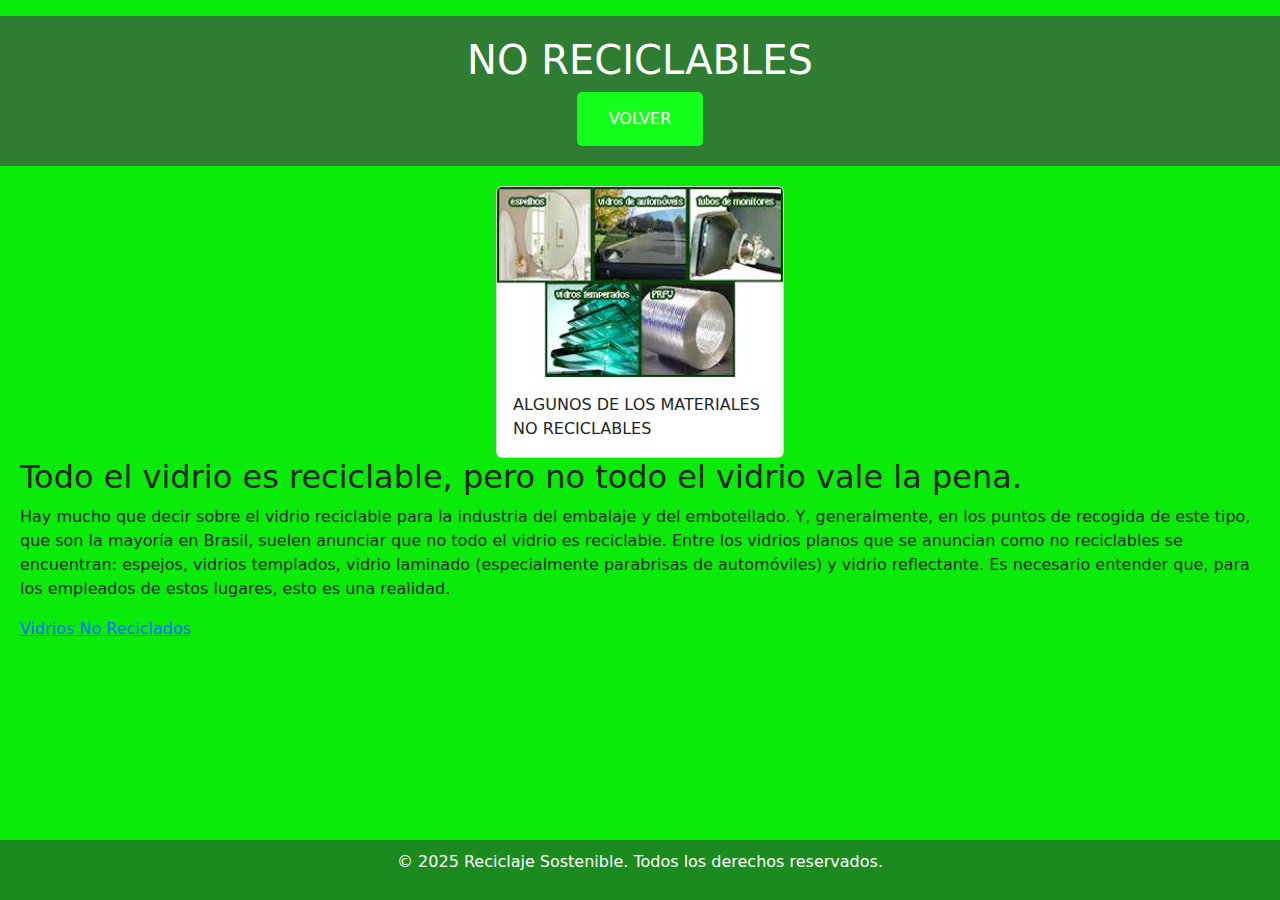
<file: serio/VN.html>
<!DOCTYPE html>
<html lang="es">
<head>
    <meta charset="UTF-8">
    <meta name="viewport" content="width=device-width, initial-scale=1.0"> 
    <title>Vidrio No Reciclable</title>
    <link rel="stylesheet" href="styles.css">
    <link href="https://cdn.jsdelivr.net/npm/bootstrap@5.3.3/dist/css/bootstrap.min.css" rel="stylesheet" integrity="sha384-QWTKZyjpPEjISv5WaRU9OFeRpok6YctnYmDr5pNlyT2bRjXh0JMhjY6hW+ALEwIH" crossorigin="anonymous">

    <style>
        .meu-botao {
            background-color: #14ff1b;
            color: white;              
            padding: 15px 32px;        
            font-size: 16px;           
            border: none;             
            border-radius: 5px;       
            cursor: pointer;          
        }

        .meu-botao:hover {
            background-color: #45a049; 
        }

        
        html, body {
            height: 100%;
            margin: 0;
            display: flex;
            flex-direction: column;
        }

        main {
            flex: 1;
            padding: 20px;
        }

        footer {
            background-color: #1b8b1f;
            color: white;
            text-align: center;
            padding: 10px;
            margin-top: auto;
        }

        
        .card-img-top {
            max-height: 200px;
            object-fit: cover;
        }
    </style>
</head>
<body style="background-color: rgb(10, 235, 10);">

    <header class="mt-3 text-center">
        <h1>NO RECICLABLES</h1>
        <button class="meu-botao" onclick="window.location.href='vidro.html';">VOLVER</button>

    </header>

    <main>



        <div class="card" style="width: 18rem; margin-left: auto; margin-right: auto;">
            <img src="descarga (6).jpg" class="card-img-top" alt="Vidrio no reciclable">
            <div class="card-body">
                <p class="card-text">ALGUNOS DE LOS MATERIALES NO RECICLABLES</p>
            </div>
        </div>

        <h2>Todo el vidrio es reciclable, pero no todo el vidrio vale la pena.</h2>
        <p>
            Hay mucho que decir sobre el vidrio reciclable para la industria del embalaje y del embotellado. Y, generalmente, en los puntos de recogida de este tipo, que son la mayoría en Brasil, suelen anunciar que no todo el vidrio es reciclable. 
            Entre los vidrios planos que se anuncian como no reciclables se encuentran: espejos, vidrios templados, vidrio laminado (especialmente parabrisas de automóviles) y vidrio reflectante. Es necesario entender que, para los empleados de estos lugares, esto es una realidad.
        </p>

        <a href="https://www.ceroresiduo.com/tipos-vidrio-cuales-son-como-se-reciclan/?srsltid=AfmBOoocyRFwc_1dgaZr87pDR_v7ahQtXcCg8h5kWMcpKrPuvIDrj-BK" target="_blank">Vidrios No Reciclados</a>
    </main>

    <footer>
        <p>&copy; 2025 Reciclaje Sostenible. Todos los derechos reservados.</p>
    </footer>

</body>
</html>
</file>
<file: serio/styles.css>
body {
    background-color: rgb(21, 238, 14);
}

body {
    font-family: Arial, sans-serif;
    margin: 0;
    padding: 0;
    background-color: #f4f4f4;
    text-align: center;
}


header {
    background-color: #2e7d32; 
    color: white;
    padding: 20px;
    text-align: center;
}

nav ul {
    list-style: none;
    padding: 0;
}

nav ul li {
    display: inline;
    margin: 0 15px;
}

nav ul li a {
    color: rgb(231, 228, 228);
    text-decoration: none;
    font-weight: bold;
}


.hero {
    background-color: #ffd600; 
    padding: 50px;
    color: #201d1d;
}

.btn {
    display: inline-block;
    padding: 10px 20px;
    margin-top: 15px;
    background-color: #1565c0; 
    color: white;
    text-decoration: none;
    font-size: 18px;
    border-radius: 5px;
}

.btn:hover {
    background-color: #0d47a1;
}

/* Sección de contenido */
.content {
    background-color: #795548; /* Marrón - Orgánico */
    padding: 20px;
    color: white;
}

/* Pie de página */
footer {
    background-color: #2e7d32; /* Verde - Vidrio */
    color: white;
    padding: 10px;
}
</file>
